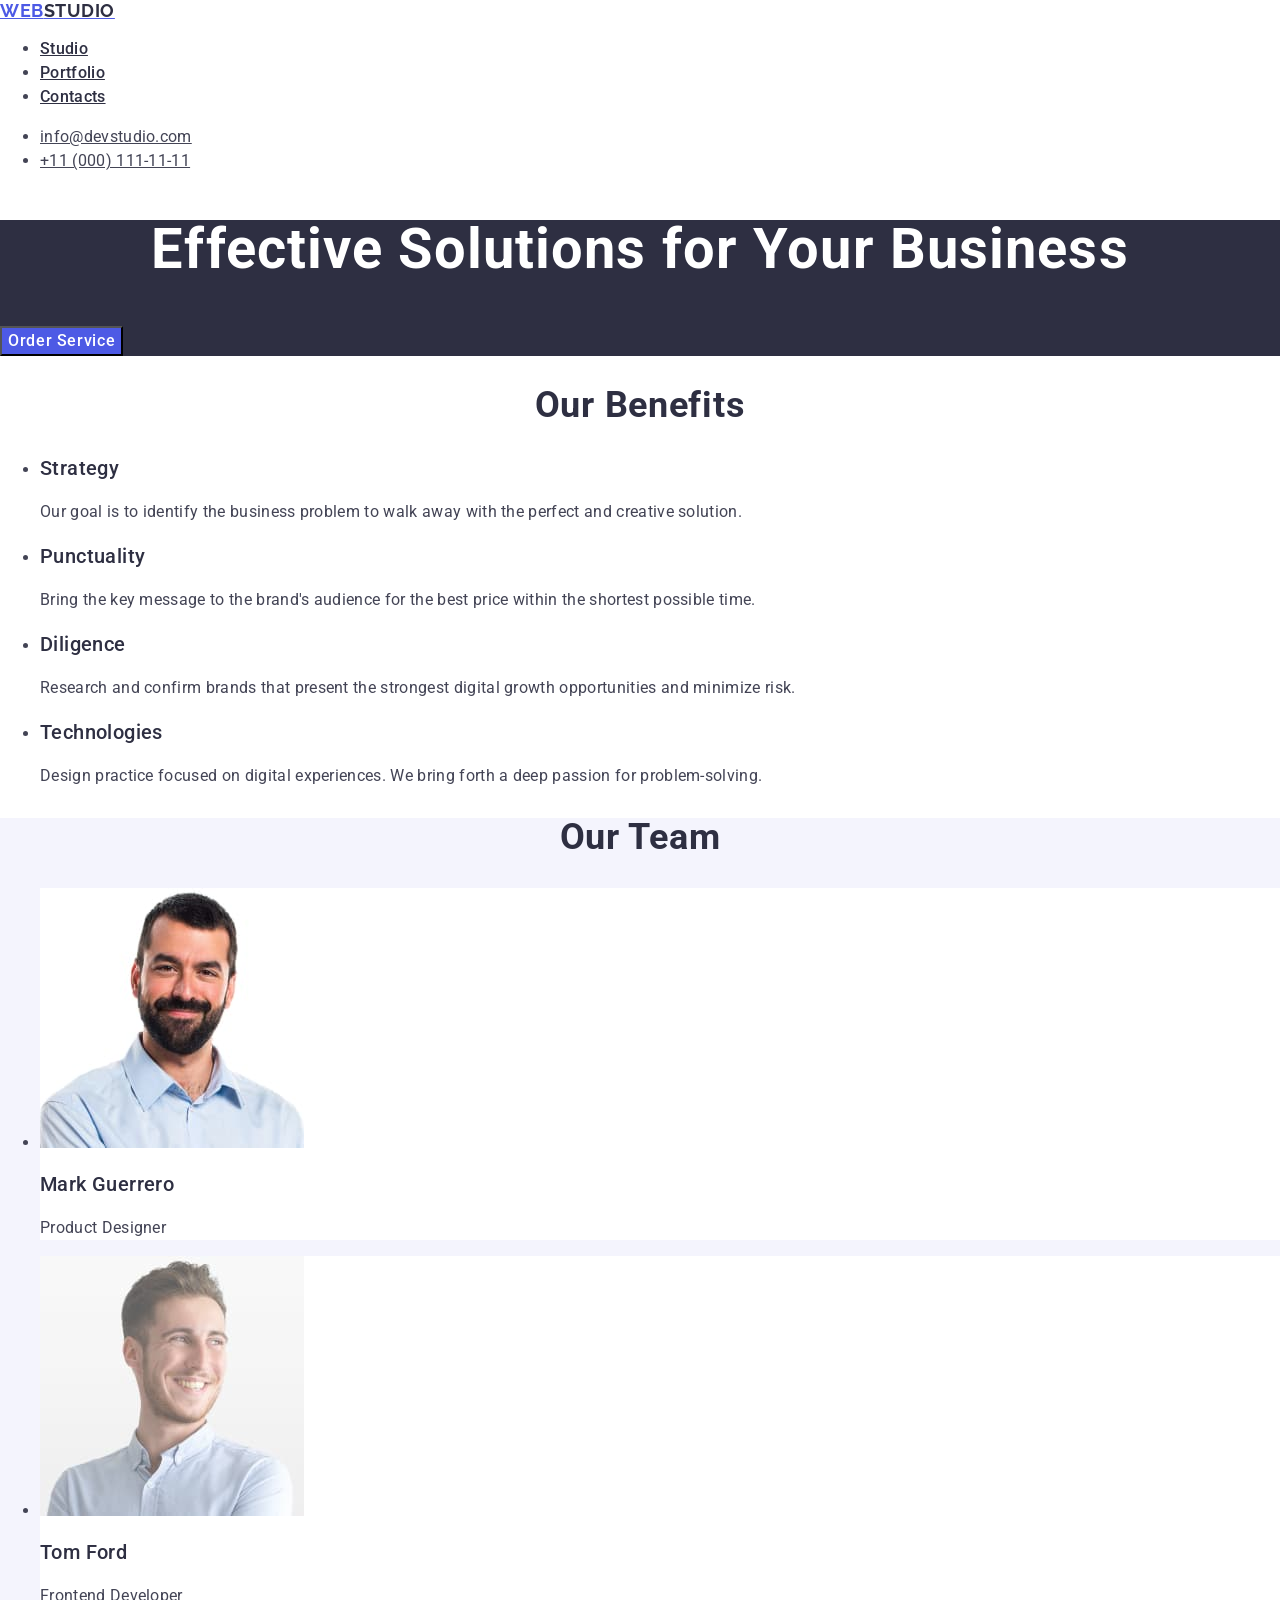
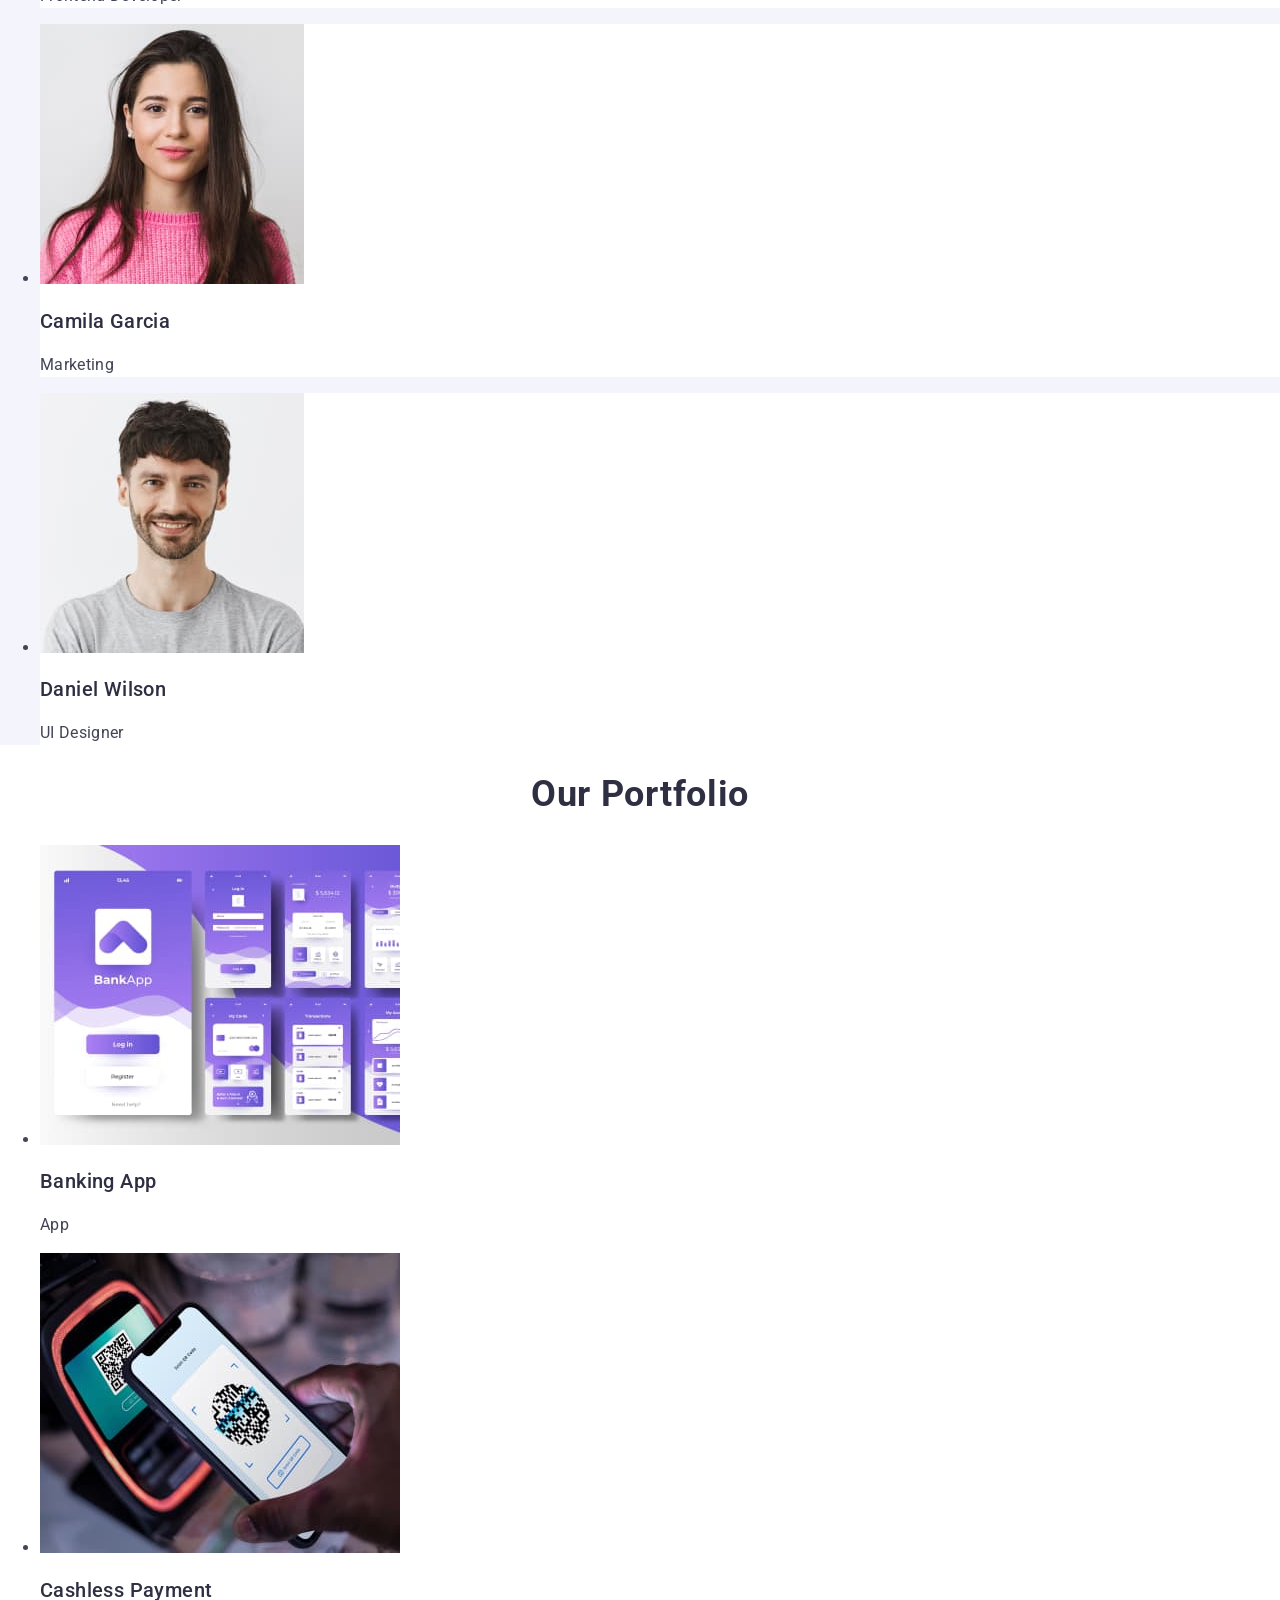
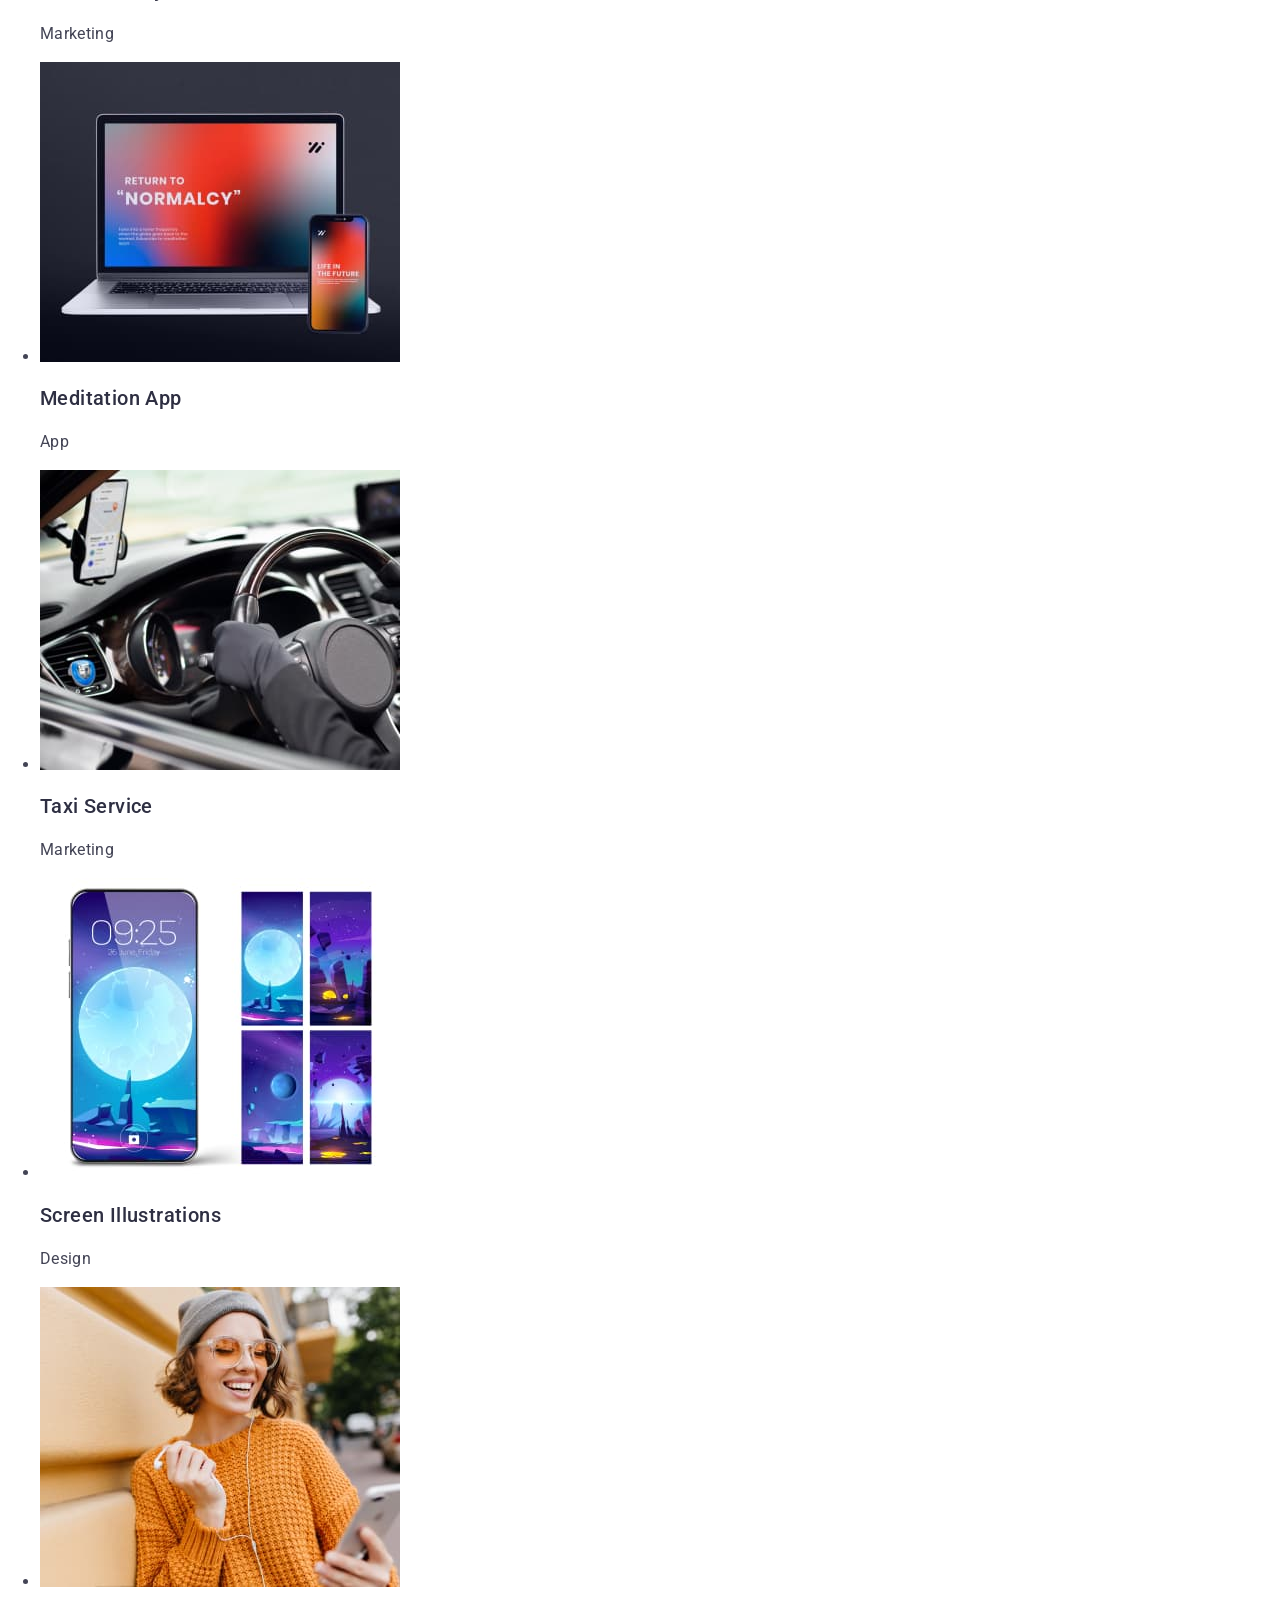
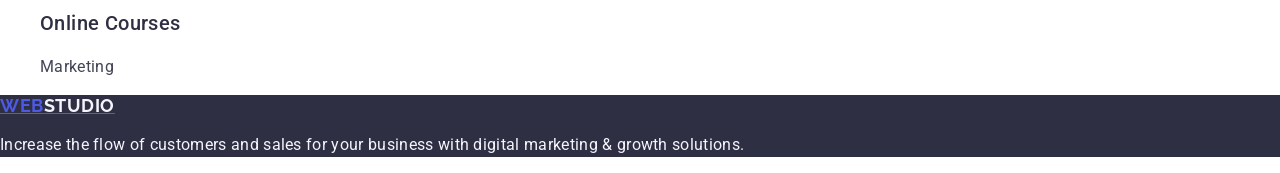
<file: index.html>
<!DOCTYPE html>
<html lang="en">
  <head>
    <meta charset="UTF-8">
    <meta name="viewport" content="width=device-width, initial-scale=1.0">
    <link rel="preconnect" href="https://fonts.googleapis.com">
    <link rel="preconnect" href="https://fonts.gstatic.com" crossorigin>
    <link href="https://fonts.googleapis.com/css2?family=Raleway:wght@700&family=Roboto:wght@400;500;700&display=swap" rel="stylesheet">
    <link
      rel="stylesheet"
      href="https://cdnjs.cloudflare.com/ajax/libs/modern-normalize/2.0.0/modern-normalize.min.css">
    <link rel="stylesheet" href="./css/styles.css">
    <title>Document</title>
  </head>

  <body>
    <header class="header">
      <nav class="header__menu">
        <a class="logo" href="./index.html"
          >Web<span class="logo__header">Studio</span></a>
        <ul class="header__list">
          <li class="header__item">
            <a class="header__link header__link--effect" href="./index.html"
              >Studio</a
            >
          </li>
          <li class="header__item">
            <a class="header__link header__link--effect" href="">Portfolio</a>
          </li>
          <li class="header__item">
            <a class="header__link header__link--effect" href="">Contacts</a>
          </li>
        </ul>
      </nav>
      <address class="header__address">
        <ul class="address__list">
          <li class="address__item">
            <a class="address__link address__link--effect" href="mailto:info@devstudio.com"
              >info@devstudio.com
            </a>
          </li>
          <li class="address__item">
            <a class="address__link address__link--effect" href="tel:+110001111111"
              >+11 (000) 111-11-11
            </a>
          </li>
        </ul>
      </address>
    </header>

    <main class="main">
      <section class="hero">
        <h1 class="hero__title">Effective Solutions for Your Business</h1>
        <button class="hero__button hero__button--effect" type="button">
          <span class="button__text">Order Service</span>
        </button>
      </section>

      <section class="benefits">
        <h2 class="tittle">Our benefits</h2>
        <ul class="benefits__list">
          <li class="benefits__item">
            <h3 class="benefits__subtittle">Strategy</h3>
            <p class="benefits__text">
              Our goal is to identify the business problem to walk away with the
              perfect and creative solution.
            </p>
          </li>
          <li class="benefits__item">
            <h3 class="benefits__subtittle">Punctuality</h3>
            <p class="benefits__text">
              Bring the key message to the brand's audience for the best price
              within the shortest possible time.
            </p>
          </li>
          <li class="benefits__item">
            <h3 class="benefits__subtittle">Diligence</h3>
            <p class="benefits__text">
              Research and confirm brands that present the strongest digital
              growth opportunities and minimize risk.
            </p>
          </li>
          <li class="benefits__item">
            <h3 class="benefits__subtittle">Technologies</h3>
            <p class="benefits__text">
              Design practice focused on digital experiences. We bring forth a
              deep passion for problem-solving.
            </p>
          </li>
        </ul>
      </section>

      <section class="team">
        <h2 class="tittle">Our Team</h2>
        <ul class="team__list">
          <li class="team__item">
            <img class="team__img" src="./images/Product_Designer.jpg" alt="Product Designer" width="264">
            <h3 class="team__subtittle">Mark Guerrero</h3>
            <p class="team__text">Product Designer</p>
          </li>
          <li class="team__item">
            <img class="team__img" src="./images/Frontend_Developer.jpg" alt="Frontend Developer" width="264">
            <h3 class="team__subtittle">Tom Ford</h3>
            <p class="team__text">Frontend Developer</p>
          </li>
          <li class="team__item">
            <img class="team__img" src="./images/Marketing.jpg" width="264" alt="Marketing">
            <h3 class="team__subtittle">Camila Garcia</h3>
            <p class="team__text">Marketing</p>
          </li>
          <li class="team__item">
            <img class="team__img" src="./images/UI_Designer.jpg" alt="UI Designer" width="264">
            <h3 class="team__subtittle">Daniel Wilson</h3>
            <p class="team__text">UI Designer</p>
          </li>
        </ul>
      </section>

      <section class="portfolio">
        <h2 class="tittle">Our Portfolio</h2>
        <ul class="portfolio__list">
          <li class="portfolio__item">
            <img class="portfolio__img" src="./images/Banking_App.jpg" alt="Banking App" width="360">
            <h3 class="portfolio__subtittle">Banking App</h3>
            <p class="portfolio__text">App</p>
          </li>
          <li class="portfolio__item">
            <img class="portfolio__img" src="./images/Cashless_Payment.jpg" alt="Cashless Payment" width="360">
            <h3 class="portfolio__subtittle">Cashless Payment</h3>
            <p class="portfolio__text">Marketing</p>
          </li>
          <li class="portfolio__item">
            <img class="portfolio__img" src="./images/Meditation_App.jpg" alt="Meditation App" width="360">
            <h3 class="portfolio__subtittle">Meditation App</h3>
            <p class="portfolio__text">App</p>
          </li>
          <li class="portfolio__item">
            <img class="portfolio__img" src="./images/Taxi_Service.jpg" alt="Taxi Service" width="360">
            <h3 class="portfolio__subtittle">Taxi Service</h3>
            <p class="portfolio__text">Marketing</p>
          </li>
          <li class="portfolio__item">
            <img class="portfolio__img" src="./images/Screen_Illustrations.jpg" alt="Screen Illustrations" width="360">
            <h3 class="portfolio__subtittle">Screen Illustrations</h3>
            <p class="portfolio__text">Design</p>
          </li>
          <li class="portfolio__item">
            <img class="portfolio__img" src="./images/Online_Courses.jpg" alt="Online Courses" width="360">
            <h3 class="portfolio__subtittle">Online Courses</h3>
            <p class="portfolio__text">Marketing</p>
          </li>
        </ul>
      </section>
    </main>

    <footer class="footer">
      <a class="logo" href="./index.html"
        >Web<span class="logo__footer">Studio</span></a
      >
      <p class="footer__text">
        Increase the flow of customers and sales for your business with digital
        marketing & growth solutions.
      </p>
    </footer>
  </body>
</html>
</file>
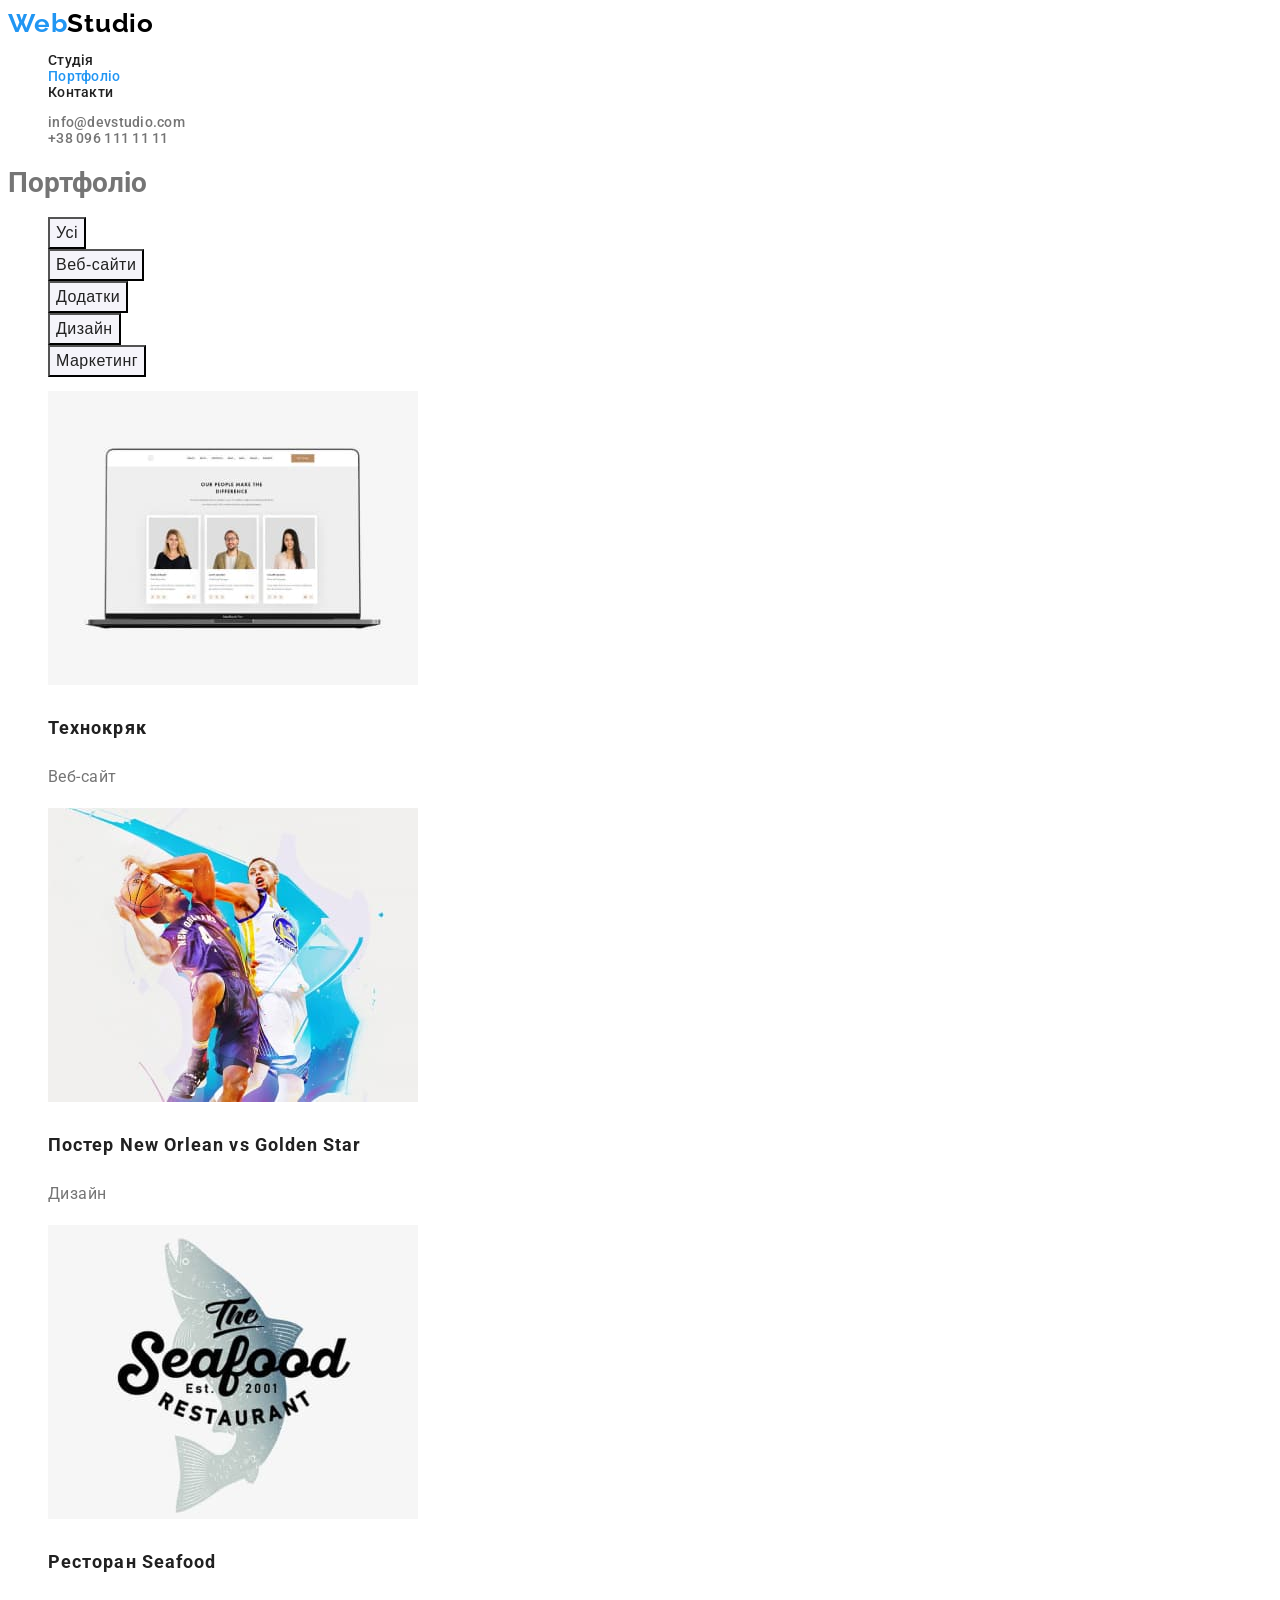
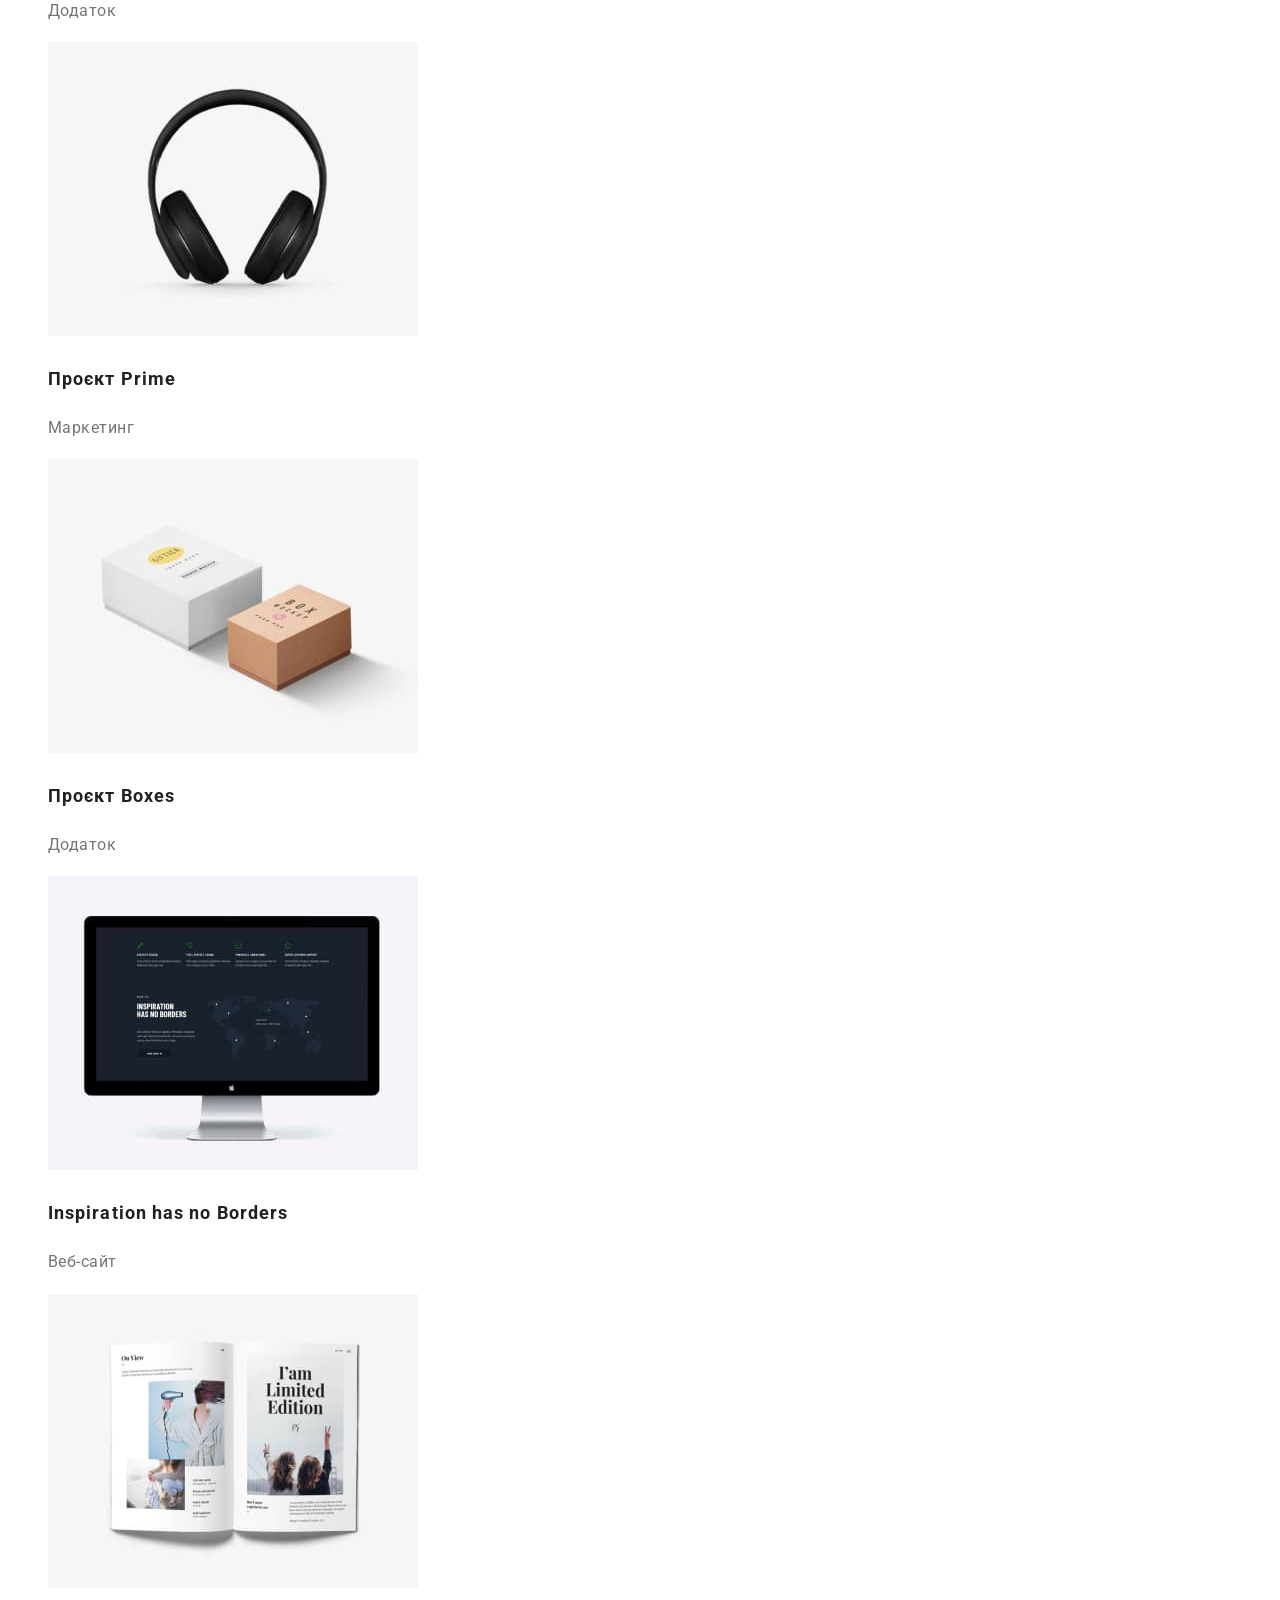
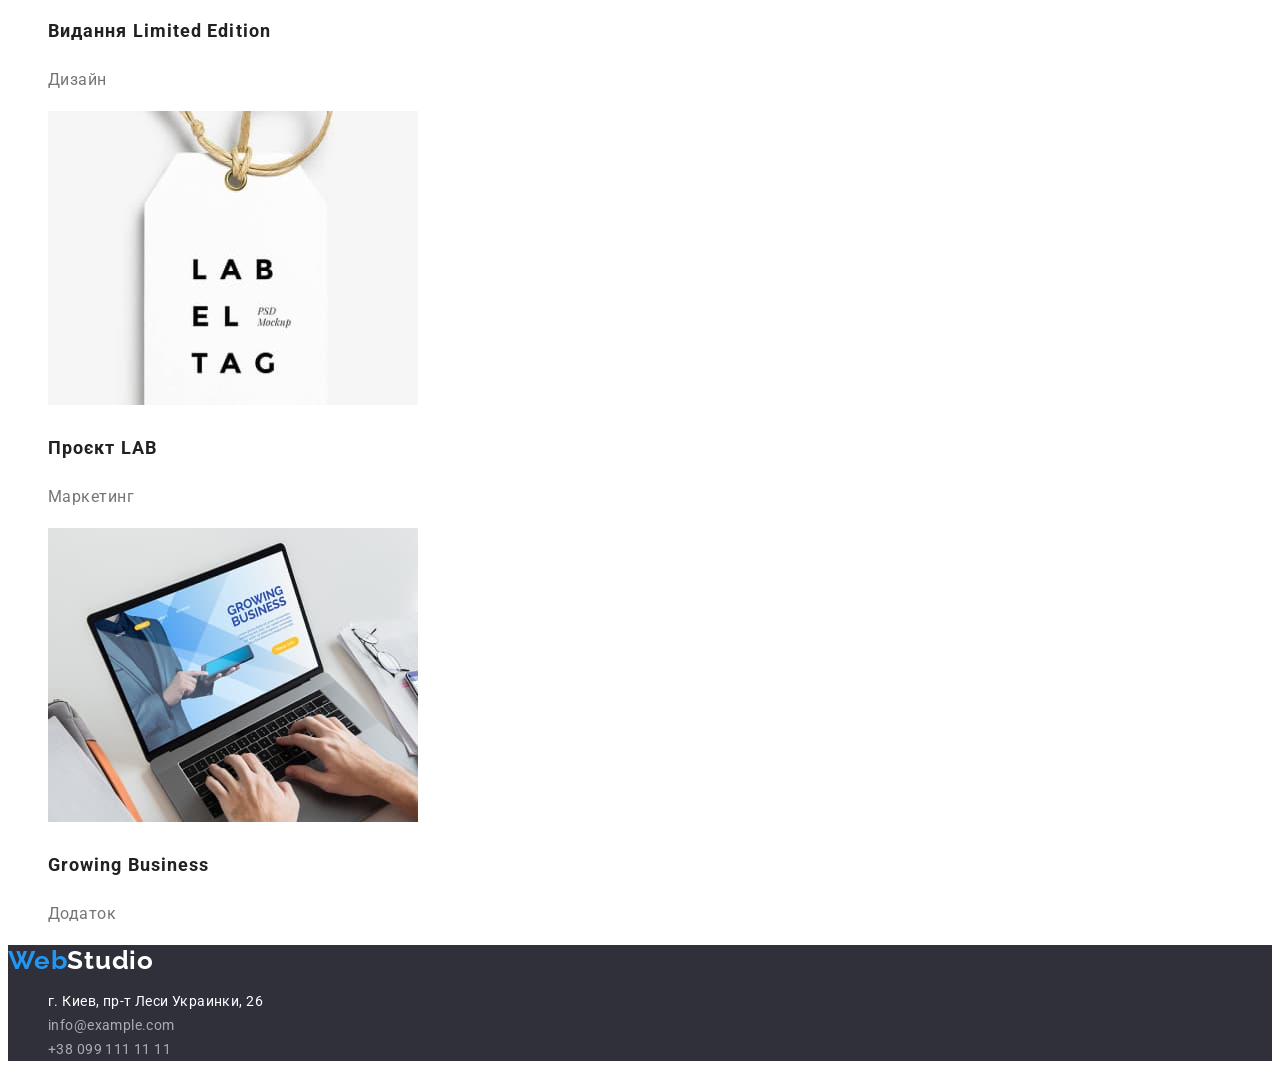
<file: portfolio.html>
<!DOCTYPE html>
<html lang="uk">
   <head>
      <meta charset="UTF-8">
      <meta http-equiv="X-UA-Compatible" content="IE=edge">
      <meta name="viewport" content="width=device-width, initial-scale=1.0">
      <title>Портфоліо</title>
      <link rel="stylesheet" href="./css/style.css">
      <link href="https://fonts.googleapis.com/css2?family=Raleway:wght@700&family=Roboto:wght@400;500;700;900&display=swap"
      rel="stylesheet">
   </head>
   <body class="page-portfolio">
      <!-- Site header -->
      <header class="page-header">
         <a href="./index.html" class="logo" lang="en"> <span class="logo first-part">Web</span>Studio</a>
         <nav class="site-nav">
            <ul class="site-nav-list">
               <li>
                  <a href="./index.html" class="site-nav-list link">Студія</a>
               </li>
               <li>
                  <a href="" class="site-nav-list link current">Портфоліо</a>
               </li>
               <li>
                  <a href="" class="site-nav-list link">Контакти</a>
               </li>
            </ul>
         </nav>
         <ul class="contact-list">
            <li>
               <a href="mailto:info@devstudio.com" class="contact-list link">info@devstudio.com</a>
            </li>
            <li>
               <a href="tel:+380961111111" class="contact-list link">+38 096 111 11 11</a>
            </li>
         </ul>
      </header>
      <main>
         <h1>Портфоліо</h1>
         <!-- Filter section-->
         <ul class="filter-list">
            <li>
               <button type="button" class="button filter">
                  Усі
               </button>
            </li>
            <li>
               <button type="button" class="button filter">
                  Веб-сайти
               </button>
            </li>
            <li>
               <button type="button" class="button filter">
                  Додатки
               </button>
            </li>
            <li>
               <button type="button" class="button filter">
                  Дизайн
               </button>
            </li>
            <li>
               <button type="button" class="button filter">
                  Маркетинг
               </button>
            </li>
         </ul>
         <!-- Portfolio section-->
         <ul class="portfolio-list">
            <li class="portfolio-list-item">
               <a href="" class="portfolio-list-link">  
                  <img src="./images/web_site.jpg" alt="Веб сайт" width="370">
                  <h2 class="portfolio-list-title">Технокряк</h2>
                  <p class="portfolio-list-text">Веб-сайт</p>
               </a>
            </li>
            <li class="portfolio-list-item">
               <a href="" class="portfolio-list-link">
                  <img src="./images/design.jpg" alt="Дизайн" width="370">
                  <h2 class="portfolio-list-title">Постер New Orlean vs Golden Star</h2>
                  <p class="portfolio-list-text">Дизайн</p>
               </a>
            </li>
            <li class="portfolio-list-item">
                  <a href=""class="portfolio-list-link">
                     <img src="./images/application.jpg" alt="Дизайн" width="370">
                     <h2 class="portfolio-list-title">Ресторан Seafood</h2>
                     <p class="portfolio-list-text">Додаток</p>
                  </a>
            </li>
            <li class="portfolio-list-item">
               <a href="" class="portfolio-list-link">
                  <img src="./images/marketing_2.jpg" alt="Маркетинг" width="370">
                  <h2 class="portfolio-list-title">Проєкт Prime</h2>
                  <p class="portfolio-list-text">Маркетинг</p>
               </a>
            </li>
            <li class="portfolio-list-item">
               <a href="" class="portfolio-list-link">
                  <img src="./images/application_2.jpg" alt="Додаток" width="370">
                  <h2 class="portfolio-list-title">Проєкт Boxes</h2>
                  <p class="portfolio-list-text">Додаток</p>
               </a>
            </li>
            <li class="portfolio-list-item">
               <a href="" class="portfolio-list-link">
                  <img src="./images/web_site_2.jpg" alt="Веб-сайт" width="370">
                  <h2 lang="en" class="portfolio-list-title">Inspiration has no Borders</h2>
                  <p class="portfolio-list-text">Веб-сайт</p>
               </a>
            </li>
            <li class="portfolio-list-item">
               <a href="" class="portfolio-list-link">
                  <img src="./images/design_2.jpg" alt="Дизайн" width="370">
                  <h2 class="portfolio-list-title">Видання Limited Edition</h2>
                  <p class="portfolio-list-text">Дизайн</p>
               </a>
            </li>
            <li class="portfolio-list-item">
               <a href="" class="portfolio-list-link">
                  <img src="./images/marketing_3.jpg" alt="Маркетинг" width="370">
                  <h2 class="portfolio-list-title">Проєкт LAB</h2>
                  <p class="portfolio-list-text">Маркетинг</p>
               </a>
            </li>
            <li class="portfolio-list-item">
               <a href="" class="portfolio-list-link">
                  <img src="./images/application_3.jpg" alt="Додаток">
                  <h2 lang="en" class="portfolio-list-title">Growing Business</h2>
                  <p class="portfolio-list-text">Додаток</p>
               </a>
            </li>
         </ul>
      </main>
      <!-- Contact section -->
      <footer class="page-footer">
         <a href="./index.html" class="logo"> <span class="logo first-part">Web</span>Studio</a>
         <address class="contact">
            <ul class="contact-list">
               <li>
                  <a href="https://goo.gl/maps/CPtrU1FHBa2aNyZL9" target="_blank" rel="noopener noreferrer nofollow" class="contact-list-link location"> г. Киев,
                     пр-т Леси Украинки, 26</a>
               </li>
               <li>
                  <a href="mailto:info@example.com" class="contact-list-link">info@example.com</a>
               </li>
               <li>
                  <a href="tel:+380991111111" class="contact-list-link">+38 099 111 11 11</a>
               </li>
            </ul>
         </address>
      </footer>
   </body>
</html>
</file>
<file: css/styles.css>
body {font-family:"Roboto", sans-serif; 
   background-color: #FFFFFF;
   color: #434455;
}
h2 {
   text-align: center;
   color: #2E2F42;
   font-size: 36px;
   font-weight: 700;
   line-height: 1.11;
   letter-spacing: 0.72px;
   text-transform: capitalize;
}

h3 {
   color: #2E2F42;
   font-size: 20px;
   font-weight: 500;
   line-height: 1.2;
   letter-spacing: 0.4px;
}

p {
   font-size: 16px;
   font-weight: 400;
   line-height: 1.5;
   letter-spacing: 0.32px;
}

.logo {
   color: #4D5AE5;
   font-family: "Raleway", sans-serif;
   font-weight: 700;
   font-size: 18px;
   line-height: 1.17;
   letter-spacing: 0.54px;
   text-transform: uppercase;
}

.logo__header {
   color: #2E2F42;
}

.header__link {
   color: #2E2F42;
   font-size: 16px;
   font-weight: 500;
   line-height: 1.5;
   letter-spacing: 0.32px;
}

.header__link--effect:focus,
.header__link--effect:hover {
   color: #404bbf;
}

address {
   font-style: normal;
} 

.address__link--effect:focus,
.address__link--effect:hover {
   color:#404bbf;
}

.address__link, .benefits__text, .team__text, .portfolio__text {
   color: #434455;
   font-size: 16px;
   line-height: 1.5;
   letter-spacing: 0.32px;
}

.hero {
   background-color: #2E2F42;
}

.hero__title {
   color: #FFF;
   text-align: center;
   font-size: 56px;
   font-weight: 700;
   line-height: 1.07;
   letter-spacing: 1.12px;
}

.hero__button {
   background-color: #4D5AE5;
   color: #FFF;
   font-size: 16px;
   font-weight: 500;
   line-height: 1.5;
   letter-spacing: 0.64px;
   cursor: pointer;
}

.hero__button--effect:focus,
.hero__button--effect:hover {
   background-color: #404BBF;
}

.team {
   background-color: #F4F4FD;
}

.team__item {
   background-color: #FFFFFF;
}

.footer {
   background-color: #2E2F42;
}

.logo__footer {
color: #F4F4FD;
}

.footer__text {
   color: #F4F4FD;
}
</file>
<file: css/style.css>
/* основной цвет текст #757575
вторичный цвет текста  #212121
белый цвет #FFFFFF
цвет ел адреса и телефона в футере rgba (255, 255, 255, 0.6)
цвет акцента #2196F3
цвет кнопок, цвет секции Наша команда #F5F4FA
цвет футера #2F303A */

:root { 
   --primery-text-color: #757575;
   --secondary-text-color: #212121;
   --accent-color: #2196F3;
   --footer-text-color: rgba (255, 255, 255, 0.6);
   --white-color: #FFFFFF;
   --footer-backround-color: #2F303A;
}

body {
   background-color: var(--white-color);
   color: var(--primery-text-color);

   font-family: 'Roboto', sans-serif;
   font-size: 14px;
   }

   .page-studio h2 {
   color: var(--secondary-text-color);
   font-weight: 700;
   font-size: 36px;
   line-height: 1.17;
   text-align: center;
   letter-spacing: 0.03em;
   }

/* Logo */
.logo {
   color:#000000;

   font-family: 'Raleway', sans-serif;
   font-weight: 700;
   font-size: 26px;
   line-height: 1.2;
   letter-spacing: 0.03em;
   text-decoration: none;
}

.page-footer .logo {
   color: var(--white-color);
}

.logo .first-part { 
   color: var(--accent-color);
}

/* Header */
.page-header {
   font-weight: 500;
   font-size: 14px;
   line-height: 1.14;
   letter-spacing: 0.02em;
}
.site-nav-list, .contact-list {
   list-style: none;
}

.site-nav-list .link {
   color: var(--secondary-text-color);
   text-decoration: none;
}

.site-nav-list .link.current {
   color: var(--accent-color);
}
.page-header .link:hover,
.page-header .link:focus {
color: var(--accent-color);
}
.contact-list .link {
   color: var(--primery-text-color);
   text-decoration: none;
}

/* Сторінка Студія */
/* Hero section */
.hero {
   background-color: var(--footer-backround-color);
}

.hero-title {
   color: var(--white-color);
   
   font-weight: 900;
   font-size: 44px;
   line-height: 1.36;
   text-align: center;
   letter-spacing: 0.06em;
   text-transform: uppercase;
}

.btn-hero {
   background-color: var(--accent-color);
   
   color: var(--white-color);

   font-weight: 700;
   font-size: 16px;
   line-height: 1.9;
   letter-spacing: 0.06em;

   cursor: pointer;
}

/* Features section */ 
.features p {
   line-height: 1.7;
   letter-spacing: 0.03em;
}

.features h3 {
   color: var(--secondary-text-color);
   font-weight: 700;
   font-size: 16px;
   line-height: 1.14;
   letter-spacing: 0.03em;
   text-transform: uppercase;
}
.features-list {
   list-style: none;
}
/*  What we do section  */
.work {
   list-style: none;
}

/* Our team section  */
   .team {
      background-color: #F5F4FA;
   }

   .team-list {
      list-style: none;
   }

   .team-list-title {
      color: var(--secondary-text-color);

      font-weight: 500;
      font-size: 16px;
      line-height: 1.19px;
      letter-spacing: 0.03em;
   }
   .team-list-text {
      color: var(--primery-text-color);

      font-size: 16px;
      line-height: 1.19;
      letter-spacing: 0.03em;
   }
   
/* Contact section */
.page-footer {
   background-color: var(--footer-backround-color);
}
.contact-list-link {
   color: rgba(255, 255, 255, 0.6);
   text-decoration: none;
   font-style: normal;
   font-size: 14px;
   line-height: 1.7;
   letter-spacing: 0.03em;
}

.location {
   color: var(--white-color);
}

/* Сторінка Портфоліо */
/* Filter */
.filter-list {
   list-style: none;
}

   .button {
   color: var(--secondary-text-color);
   font-weight: 500;
   font-size: 16px;
   line-height: 1.62;
   letter-spacing: 0.03em;

   background-color:#F5F4FA;

   cursor: pointer;
}

.filter:hover,
.filter:focus {
   color: var(--white-color);
   background-color: var(--accent-color);
}

/* Portfolio */
.portfolio-list-item {
   list-style: none;
}
.portfolio-list-title {
   color: var(--secondary-text-color);

   font-weight: 700;
   font-size: 18px;
   line-height: 2.0;
   letter-spacing: 0.06em;
}
.portfolio-list-link {
   color: var(--primery-text-color);

   font-size: 16px;
   line-height: 1.88;
   letter-spacing: 0.03em;

   text-decoration: none;
}
</file>
